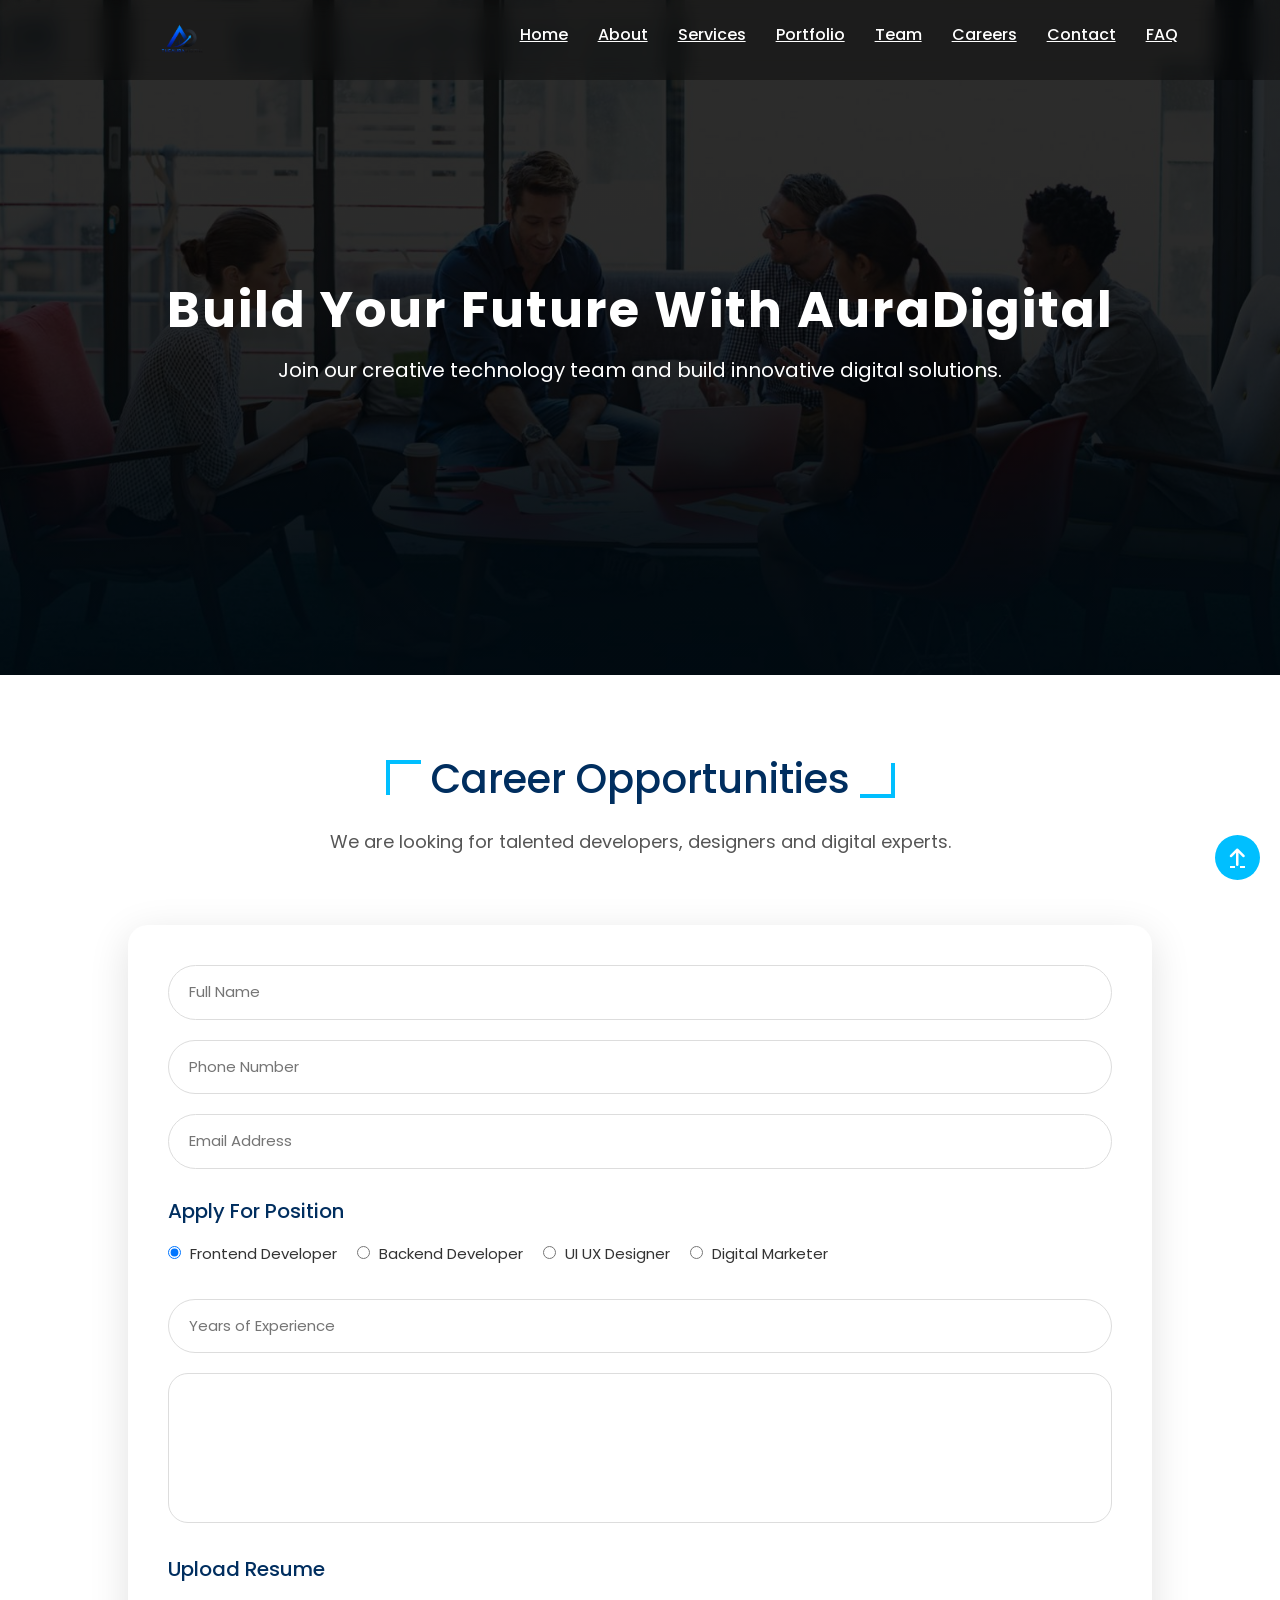
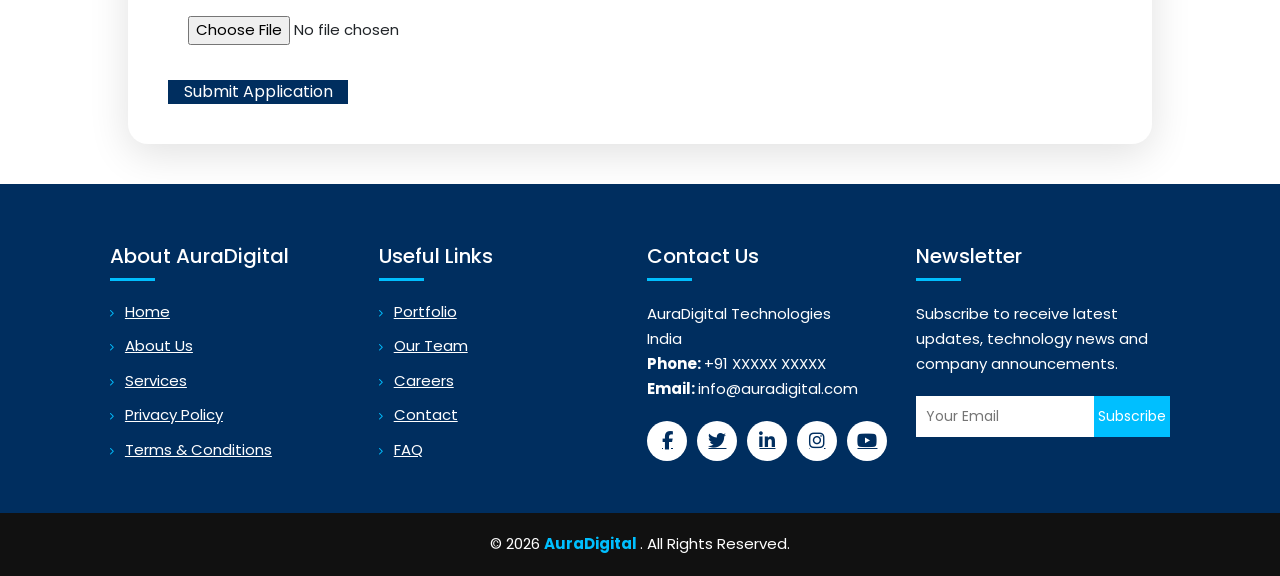
<file: careers.html>
<!DOCTYPE html>
<html lang="en">

<head>

<meta charset="UTF-8">
<meta name="viewport" content="width=device-width, initial-scale=1.0">

<title>AuraDigital | Careers</title>


<!-- Main CSS -->
<link rel="stylesheet" href="./css/careers.css">


<!-- Font Awesome -->
<link rel="stylesheet" 
href="https://cdnjs.cloudflare.com/ajax/libs/font-awesome/6.5.0/css/all.min.css">


<!-- Bootstrap -->
<link rel="stylesheet"
href="https://cdn.jsdelivr.net/npm/bootstrap@5.3.0/dist/css/bootstrap.min.css">


<!-- Ionicons -->
<link rel="stylesheet"
href="./lib/ionicons/css/ionicons.min.css">


<!-- Favicon -->
<link rel="icon" href="./images/image.png">


</head>



<body>


<!-- ================= HEADER ================= -->

<header class="header">


<a href="index.html" class="logo">

<img src="./images/image.png" alt="AuraDigital Logo">

</a>



<div class="fas fa-bars"></div>



<nav class="navbar">

<ul>


<li>
<a href="index.html">
Home
</a>
</li>



<li>
<a href="index.html#about">
About
</a>
</li>



<li>
<a href="index.html#service">
Services
</a>
</li>



<li>
<a href="portfolio.html">
Portfolio
</a>
</li>



<li>
<a href="index.html#team">
Team
</a>
</li>



<li>
<a class="active" href="careers.html">
Careers
</a>
</li>



<li>
<a href="index.html#contact">
Contact
</a>
</li>



<li>
<a href="index.html#faq">
FAQ
</a>
</li>



</ul>

</nav>


</header>





<!-- ================= HERO ================= -->


<section class="career-hero">


<!-- 
Replace this image with your original career banner image
Recommended:
AI generated image of modern software company office/team
-->

<img src="./images/img3.jpg" 
alt="Career Hero Image">



<div class="hero-overlay"></div>



<div class="hero-content">


<h1>
Build Your Future With AuraDigital
</h1>


<p>
Join our creative technology team and build innovative digital solutions.
</p>


</div>


</section>







<!-- ================= CAREER INTRO ================= -->


<section class="career-heading">


<h1 class="heading">
Career Opportunities
</h1>


<p>
We are looking for talented developers, designers and digital experts.
</p>


</section>





<!-- ================= JOB FORM ================= -->


<section class="career">


<div class="career-form">



<form action="./careers.php" 
method="POST"
enctype="multipart/form-data">



<input 
type="text"
name="name"
placeholder="Full Name"
class="career-form-txt"
required>



<input 
type="tel"
name="phone"
pattern="[0-9]{10}"
maxlength="10"
placeholder="Phone Number"
class="career-form-phone"
required>



<input 
type="email"
name="email"
placeholder="Email Address"
class="career-form-email"
required>



<h2 class="form-title">
Apply For Position
</h2>



<div class="job-options">



<label>

<input 
type="radio"
name="status"
value="Frontend Developer"
checked>

Frontend Developer

</label>



<label>

<input 
type="radio"
name="status"
value="Backend Developer">

Backend Developer

</label>




<label>

<input 
type="radio"
name="status"
value="UI UX Designer">

UI UX Designer

</label>




<label>

<input 
type="radio"
name="status"
value="Digital Marketer">

Digital Marketer

</label>




</div>



<input
type="number"
name="experience"
placeholder="Years of Experience"
class="career-form-experience"
required>



<textarea

name="details"

placeholder="Tell us about yourself"

class="career-form-txtarea"

required>

</textarea>




<h2 class="form-title">
Upload Resume
</h2>



<input

type="file"

name="fileToUpload"

accept=".pdf,.doc,.docx"

class="upload"

required>



<br>



<button 
type="submit"
name="submit"
class="career-form-btn">

Submit Application

</button>



</form>


</div>


</section>

<!-- ================= FOOTER ================= -->


<footer class="footer">


<div class="footer-top">


<div class="container">


<div class="row">



<!-- ABOUT LINKS -->

<div class="col-lg-3 col-md-6 footer-links">


<h4>
About AuraDigital
</h4>


<ul>


<li>
<i class="ion-ios-arrow-forward"></i>
<a href="index.html">
Home
</a>
</li>



<li>
<i class="ion-ios-arrow-forward"></i>
<a href="index.html#about">
About Us
</a>
</li>



<li>
<i class="ion-ios-arrow-forward"></i>
<a href="index.html#service">
Services
</a>
</li>



<li>
<i class="ion-ios-arrow-forward"></i>
<a href="#">
Privacy Policy
</a>
</li>



<li>
<i class="ion-ios-arrow-forward"></i>
<a href="#">
Terms & Conditions
</a>
</li>



</ul>


</div>





<!-- USEFUL LINKS -->


<div class="col-lg-3 col-md-6 footer-links">


<h4>
Useful Links
</h4>



<ul>


<li>
<i class="ion-ios-arrow-forward"></i>
<a href="portfolio.html">
Portfolio
</a>
</li>



<li>
<i class="ion-ios-arrow-forward"></i>
<a href="index.html#team">
Our Team
</a>
</li>



<li>
<i class="ion-ios-arrow-forward"></i>
<a href="careers.html">
Careers
</a>
</li>



<li>
<i class="ion-ios-arrow-forward"></i>
<a href="index.html#contact">
Contact
</a>
</li>



<li>
<i class="ion-ios-arrow-forward"></i>
<a href="index.html#faq">
FAQ
</a>
</li>


</ul>


</div>







<!-- CONTACT -->


<div class="col-lg-3 col-md-6 footer-contact">


<h4>
Contact Us
</h4>



<p>


AuraDigital Technologies
<br>

India
<br>


<strong>
Phone:
</strong>

+91 XXXXX XXXXX

<br>



<strong>
Email:
</strong>

info@auradigital.com


<br>


</p>




<div class="social-links">


<a href="#">
<i class="fab fa-facebook-f"></i>
</a>



<a href="#">
<i class="fab fa-twitter"></i>
</a>



<a href="#">
<i class="fab fa-linkedin-in"></i>
</a>



<a href="#">
<i class="fab fa-instagram"></i>
</a>



<a href="#">
<i class="fab fa-youtube"></i>
</a>


</div>


</div>







<!-- NEWSLETTER -->


<div class="col-lg-3 col-md-6 footer-newsletter">


<h4>
Newsletter
</h4>



<p>

Subscribe to receive latest updates,
technology news and company announcements.

</p>



<form>


<input 
type="email"
placeholder="Your Email">


<input 
type="submit"
value="Subscribe">


</form>



</div>



</div>


</div>


</div>





<div class="container">


<div class="copyright">


© 2026 

<strong>
AuraDigital
</strong>

.

All Rights Reserved.


</div>


</div>




</footer>







<!-- BACK TO TOP BUTTON -->


<a href="#" class="back-to-top">


<i class="fas fa-arrow-up"></i>


</a>






<!-- ================= JAVASCRIPT ================= -->


<script src="./lib/jquery/jquery.min.js"></script>


<script src="./lib/bootstrap/js/bootstrap.bundle.min.js"></script>


<script src="./js/main.js"></script>



</body>


</html>
</file>
<file: css/careers.css>
@import url('https://fonts.googleapis.com/css2?family=Poppins:wght@300;400;500;600;700&display=swap');


/* ================= GLOBAL ================= */


*{

    margin:0;
    padding:0;
    box-sizing:border-box;
    font-family:'Poppins',sans-serif;
    text-decoration:none;
    list-style:none;

}



html{

    font-size:62.5%;
    scroll-behavior:smooth;

}



body{

    overflow-x:hidden;
    background:#ffffff;

}



section{

    padding:8rem 8%;

}



::selection{

    background:#00bfff;
    color:white;

}





/* ================= HEADER ================= */


.header{
    width:100%;
    height:80px;
    position:fixed;
    top:0;
    left:0;
    display:flex;
    align-items:center;
    justify-content:space-between;
    padding:0 8%;
    z-index:1000;
    background:rgba(0,0,0,0.35);
    backdrop-filter:blur(10px);
}

.header .logo img{
    width:160px;
    height:50px;
    object-fit:contain;
}
.navbar ul{
    display:flex;
    gap:3rem;
}
.navbar ul li a{
    color:white;
    font-size:1.6rem;
    font-weight:500;
    transition:.3s;
}

.navbar ul li a:hover,
.navbar ul li a.active{
    color:#00bfff;
}

.header .fa-bars{
    display:none;
    color:white;
    font-size:3rem;
    cursor:pointer;
}

/* ================= CAREER HERO ================= */


.career-hero{


    width:100%;

    height:75vh;

    position:relative;

    display:flex;

    align-items:center;

    justify-content:center;

    overflow:hidden;


}



.career-hero img{


    position:absolute;

    width:100%;

    height:100%;

    object-fit:cover;


}



.hero-overlay{


    position:absolute;

    inset:0;

    background:

    linear-gradient(
    rgba(0,0,0,.65),
    rgba(0,0,0,.65)
    );


}



.hero-content{


    position:relative;

    z-index:2;

    text-align:center;

    color:white;


}



.hero-content h1{


    font-size:5rem;

    font-weight:700;

    letter-spacing:.2rem;


}



.hero-content p{


    font-size:2rem;

    margin-top:1.5rem;


}







/* ================= HEADING ================= */


.career-heading{


    text-align:center;

    padding-bottom:2rem;


}



.heading{


    font-size:4rem;

    color:#002e5f;

    position:relative;

    display:inline-block;


}



.heading::before,
.heading::after{


    content:"";

    position:absolute;

    width:35px;

    height:35px;

    border-top:4px solid #00bfff;

    border-left:4px solid #00bfff;


}



.heading::before{


    left:-45px;

    top:5px;


}



.heading::after{


    right:-45px;

    bottom:5px;

    transform:rotate(180deg);


}



.career-heading p{


    margin-top:2rem;

    font-size:1.8rem;

    color:#555;


}





/* ================= FORM CONTAINER ================= */


.career{


    width:80%;

    margin:4rem auto;

    padding:4rem;

    background:white;

    border-radius:20px;

    box-shadow:0 10px 40px rgba(0,0,0,.12);


}



.career-form{


    width:100%;


}



.career-form input,
.career-form textarea{


    width:100%;

    padding:1.5rem 2rem;

    margin-bottom:2rem;

    border-radius:50px;

    border:1px solid #ddd;

    outline:none;

    font-size:1.5rem;

    transition:.3s;


}



.career-form input:focus,
.career-form textarea:focus{


    border-color:#00bfff;

    box-shadow:0 0 10px rgba(0,191,255,.2);


}






.career-form textarea{


    height:150px;

    border-radius:20px;

    resize:none;


}



.form-title{


    font-size:2rem;

    color:#002e5f;

    margin:1rem 0 2rem;


}






/* ================= JOB OPTIONS ================= */


.job-options{


    display:flex;

    flex-wrap:wrap;

    gap:2rem;

    margin-bottom:2rem;


}



.job-options label{


    font-size:1.5rem;

    color:#333;

    cursor:pointer;


}



.job-options input{


    width:auto;

    margin-right:.5rem;


}






/* ================= FILE ================= */


.upload{


    font-size:1.5rem;

    border:none!important;

}




/* ================= BUTTON ================= */


.career-form-btn{


    width:180px!important;

    background:#002e5f;

    color:white;

    border:none!important;

    cursor:pointer;

    font-size:1.6rem!important;

    transition:.3s;


}



.career-form-btn:hover{


    background:#00bfff;

    transform:translateY(-5px);


}

/* ================= FOOTER ================= */


.footer{


    background:#111;

    color:white;

}



.footer-top{


    background:#002e5f;

    padding:6rem 8% 4rem;


}



.footer h4{


    font-size:2rem;

    margin-bottom:2rem;

    color:white;

    position:relative;


}



.footer h4::after{


    content:"";

    display:block;

    width:45px;

    height:3px;

    background:#00bfff;

    margin-top:1rem;


}





.footer-links ul{


    padding:0;


}



.footer-links ul li{


    margin-bottom:1.2rem;


}



.footer-links ul li a{


    color:white;

    font-size:1.5rem;

    transition:.3s;


}



.footer-links ul li a:hover{


    color:#00bfff;

    padding-left:8px;


}



.footer-links i{


    color:#00bfff;

    margin-right:8px;


}







/* ================= CONTACT ================= */


.footer-contact p{


    color:white;

    font-size:1.5rem;

    line-height:2.5rem;


}




.social-links{


    display:flex;

    gap:1rem;

    margin-top:2rem;


}



.social-links a{


    width:40px;

    height:40px;

    display:flex;

    align-items:center;

    justify-content:center;

    border-radius:50%;

    background:white;

    color:#002e5f;

    font-size:1.8rem;

    transition:.3s;


}



.social-links a:hover{


    background:#00bfff;

    color:white;

    transform:translateY(-5px);


}






/* ================= NEWSLETTER ================= */


.footer-newsletter p{


    font-size:1.5rem;

    line-height:2.5rem;


}



.footer-newsletter form{


    display:flex;

    margin-top:2rem;


}



.footer-newsletter input[type="email"]{


    width:70%;

    padding:1rem;

    border:none;

    outline:none;

    font-size:1.4rem;


}



.footer-newsletter input[type="submit"]{


    width:30%;

    border:none;

    background:#00bfff;

    color:white;

    cursor:pointer;

    font-size:1.4rem;


}



.footer-newsletter input[type="submit"]:hover{


    background:white;

    color:#002e5f;


}





/* ================= COPYRIGHT ================= */


.copyright{


    background:#111;

    padding:2rem;

    text-align:center;

    font-size:1.5rem;

    color:white;


}



.copyright strong{


    color:#00bfff;


}








/* ================= BACK TO TOP ================= */


.back-to-top{


    position:fixed;

    right:20px;

    bottom:20px;

    width:45px;

    height:45px;

    background:#00bfff;

    color:white;

    display:flex;

    justify-content:center;

    align-items:center;

    font-size:2rem;

    border-radius:50%;

    z-index:999;


}



.back-to-top:hover{


    background:#002e5f;

    color:white;


}







/* ================= TABLET ================= */


@media(max-width:1000px){



html{

    font-size:55%;

}



.header{


    padding:0 4%;


}



.header .fa-bars{


    display:block;


}



.navbar{


    position:absolute;

    top:80px;

    left:-100%;

    width:100%;

    background:#002e5f;

    transition:.4s;


}



.navbar.active{


    left:0;


}



.navbar ul{


    flex-direction:column;

    padding:3rem;


}



.navbar ul li{


    margin:1rem;


}




.hero-content h1{


    font-size:4rem;


}



.career{


    width:90%;

    padding:3rem;


}



}








/* ================= MOBILE ================= */


@media(max-width:600px){



html{

    font-size:50%;

}

.career-hero{
    height:60vh;
}

.hero-content h1{
    font-size:3.2rem;
}

.hero-content p{
    font-size:1.6rem;
}

.heading{
    font-size:3rem;
}

.career{
    width:95%;
    padding:2rem;
}

.job-options{
    flex-direction:column;
}

.footer-newsletter form{
    flex-direction:column;
}

.footer-newsletter input[type="email"],
.footer-newsletter input[type="submit"]{
    width:100%;
    margin-bottom:1rem;
}
}
</file>
